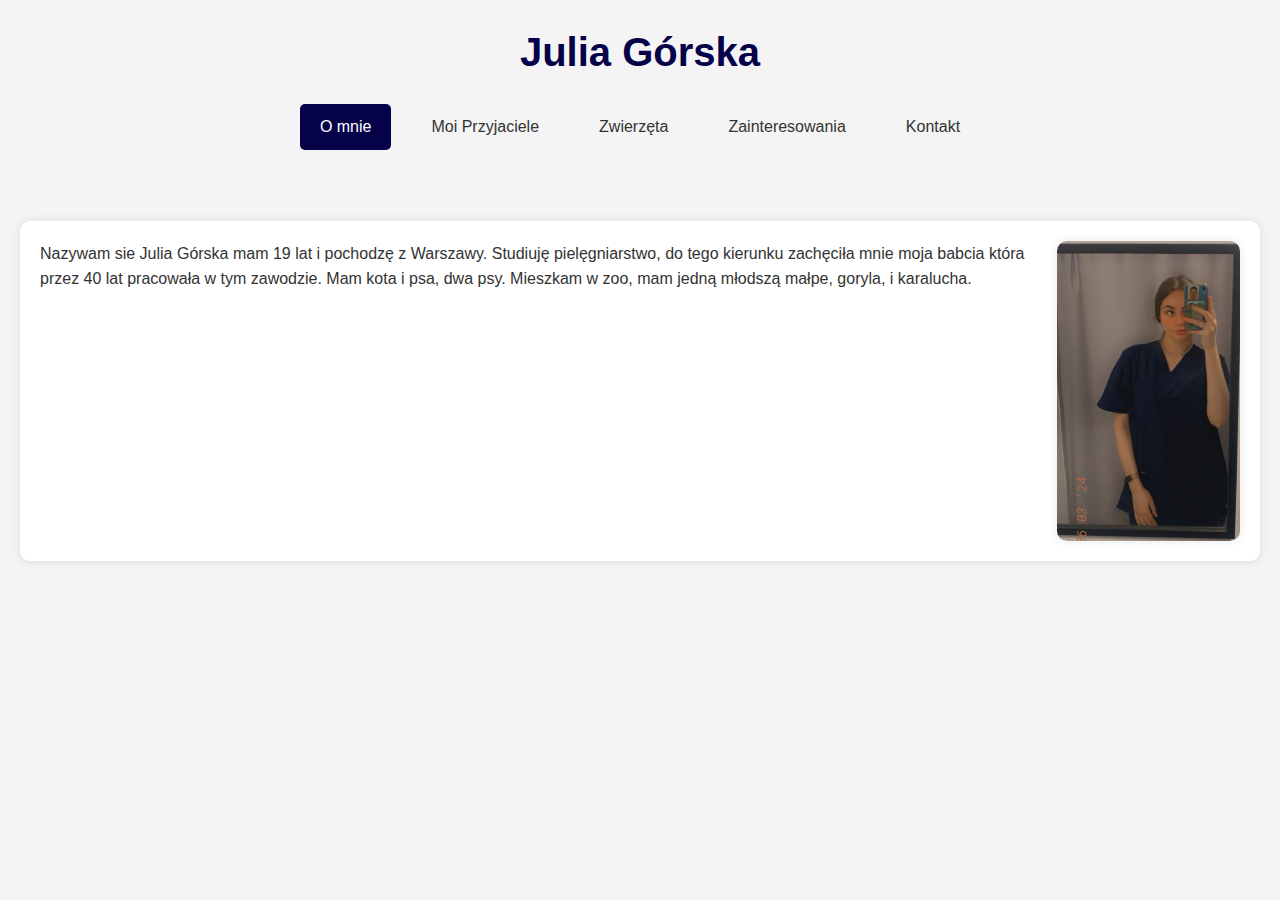
<file: index.html>
<!DOCTYPE html>
<html lang="en">
<head>
    <meta charset="UTF-8">
    <link rel="stylesheet" href="style.css">
    <meta name="viewport" content="width=device-width, initial-scale=1.0">
    <title>Julia Górska</title>
</head>
<body>
    <h1 id="header">Julia Górska</h1>
    <nav>
        <a class="menu-active" href="index.html">O mnie</a>
        <a class="menu" href="przyjaciele.html">Moi Przyjaciele</a>
        <a class="menu" href="zwierzeta.html">Zwierzęta</a>
        <a class="menu"href="zainteresowania.html">Zainteresowania</a>
        <a class="menu" href="kontakt.html">Kontakt</a>
    </nav>
<br>
<br>
    <section class="content">   
        <p id="Omn">Nazywam sie Julia Górska mam 19 lat i pochodzę z Warszawy. Studiuję pielęgniarstwo, do tego kierunku zachęciła mnie moja babcia która przez 40 lat pracowała w tym zawodzie. Mam kota i psa, dwa psy. Mieszkam w zoo, mam jedną młodszą małpe, goryla, i karalucha.</p>
        <img id="Omnie" src="omnie.JPG" height="300px">
    </section>

</body>
</html>
</file>
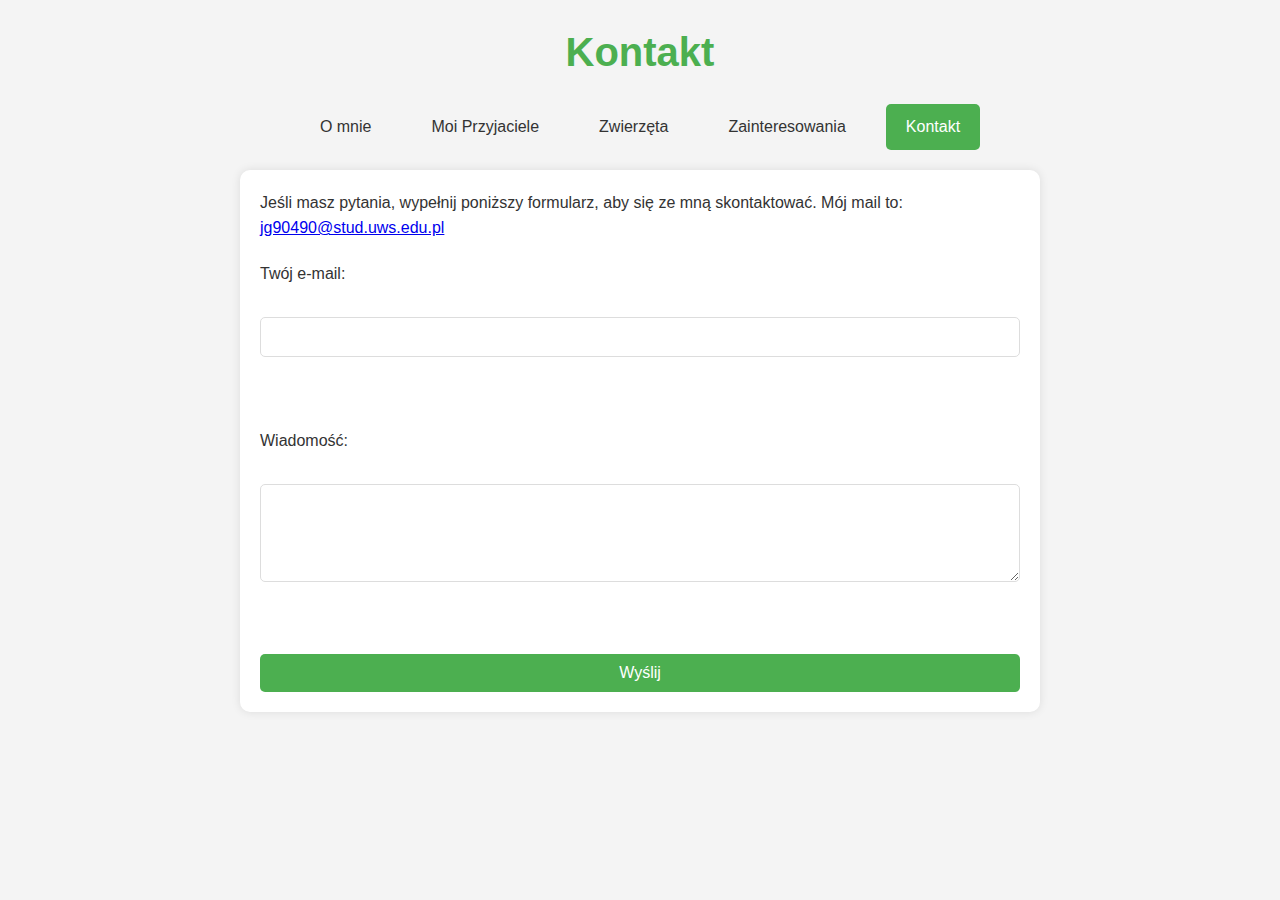
<file: kontakt.html>
<!DOCTYPE html>
<html lang="en">
<head>
    <meta charset="UTF-8">
    <link rel="stylesheet" href="style6.css">
    <meta name="viewport" content="width=device-width, initial-scale=1.0">
    <title>Kontakt</title>
</head>
<body>
    <h1 id="header">Kontakt</h1>
    <nav>
        <a class="menu" href="index.html">O mnie</a>
        <a class="menu" href="przyjaciele.html">Moi Przyjaciele</a>
        <a class="menu" href="zwierzeta.html">Zwierzęta</a>
        <a class="menu" href="zainteresowania.html">Zainteresowania</a>
        <a class="menu-active">Kontakt</a>
    </nav>

    <section class="content">
        <p>Jeśli masz pytania, wypełnij poniższy formularz, aby się ze mną skontaktować.
            Mój mail to: <a href="https://gmail.com" target="_blank">jg90490@stud.uws.edu.pl</a>
        </p>
        
        <form action="mailto:your-email@example.com" method="post" enctype="text/plain">
            <label for="email">Twój e-mail:</label><br>
            <input type="email" id="email" name="email" required><br><br>
            <label for="message">Wiadomość:</label><br>
            <textarea id="message" name="message" rows="4" required></textarea><br><br>
            <button type="submit">Wyślij</button>
        </form>
    </section>
</body>
</html>
</file>
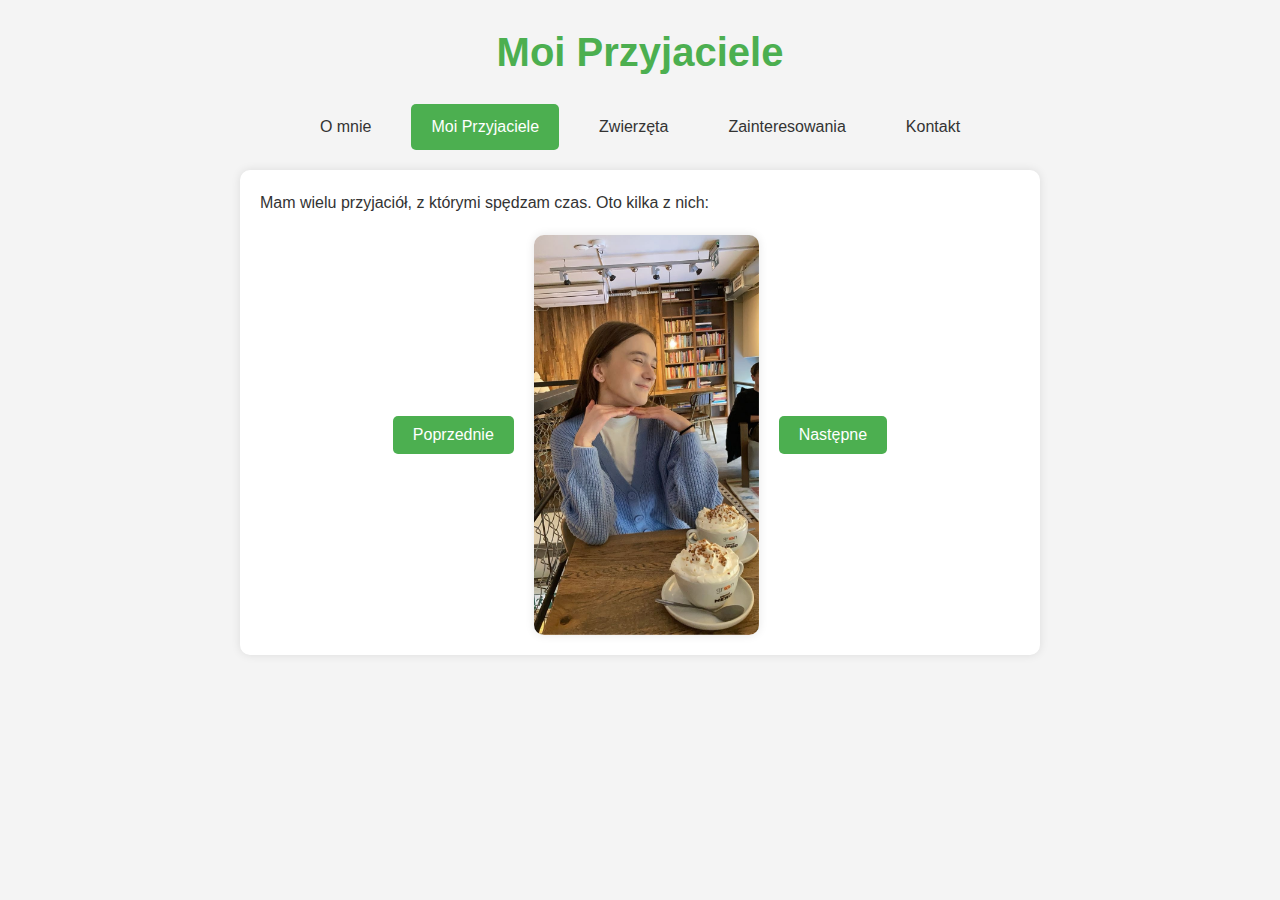
<file: przyjaciele.html>
<!DOCTYPE html>
<html lang="en">
<head>
    <meta charset="UTF-8">
    <link rel="stylesheet" href="style2.css">
    <meta name="viewport" content="width=device-width, initial-scale=1.0">
    <title>Moi Przyjaciele</title>
</head>
<body>
    <h1 id="header">Moi Przyjaciele</h1>
    <nav>
        <a class="menu" href="index.html">O mnie</a>
        <a class="menu-active">Moi Przyjaciele</a>
        <a class="menu" href="zwierzeta.html">Zwierzęta</a>
        <a class="menu" href="zainteresowania.html">Zainteresowania</a>
        <a class="menu" href="kontakt.html">Kontakt</a>
    </nav>

    <section class="content">
        <p id="Omn">Mam wielu przyjaciół, z którymi spędzam czas. Oto kilka z nich:</p>
        
        <!-- Image presentation -->
        <div class="image-presentation">
            <button class="prev" onclick="showPrevImage()">Poprzednie</button>
            <img id="current-image" src="friend1.jpg" alt="Friend 1">
            <button class="next" onclick="showNextImage()">Następne</button>
        </div>
    </section>

    <script>
        const images = [
            'friend1.jpg',
            'friend2.jpg',
            'friend3.jpg',
            'friend4.jpg'
        ];

        let currentIndex = 0;

        function showImage(index) {
            const imageElement = document.getElementById('current-image');
            imageElement.src = images[index];
            imageElement.alt = 'Friend ' + (index + 1);
        }

        function showPrevImage() {
            currentIndex = (currentIndex === 0) ? images.length - 1 : currentIndex - 1;
            showImage(currentIndex);
        }

        function showNextImage() {
            currentIndex = (currentIndex === images.length - 1) ? 0 : currentIndex + 1;
            showImage(currentIndex);
        }
    </script>
</body>
</html>
</file>
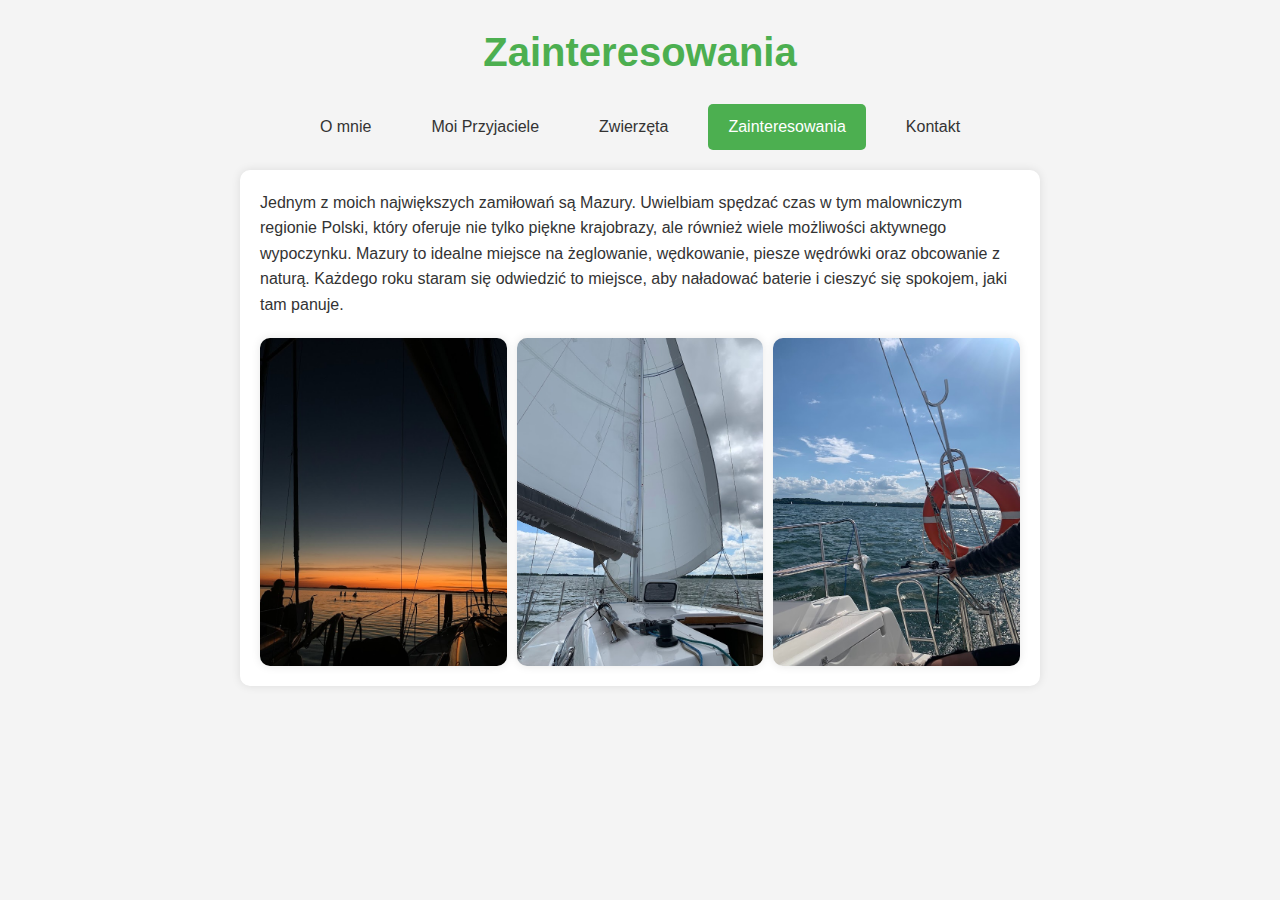
<file: zainteresowania.html>
<!DOCTYPE html>
<html lang="en">
<head>
    <meta charset="UTF-8">
    <link rel="stylesheet" href="style4.css">
    <meta name="viewport" content="width=device-width, initial-scale=1.0">
    <title>Zainteresowania</title>
</head>
<body>
    <h1 id="header">Zainteresowania</h1>
    <nav>
        <a class="menu" href="index.html">O mnie</a>
        <a class="menu" href="przyjaciele.html">Moi Przyjaciele</a>
        <a class="menu" href="zwierzeta.html">Zwierzęta</a>
        <a class="menu-active">Zainteresowania</a>
        <a class="menu" href="kontakt.html">Kontakt</a>
    </nav>

    <section class="content">
        <p id="Omn">Jednym z moich największych zamiłowań są Mazury. Uwielbiam spędzać czas w tym malowniczym regionie Polski, który oferuje nie tylko piękne krajobrazy, ale również wiele możliwości aktywnego wypoczynku. Mazury to idealne miejsce na żeglowanie, wędkowanie, piesze wędrówki oraz obcowanie z naturą. Każdego roku staram się odwiedzić to miejsce, aby naładować baterie i cieszyć się spokojem, jaki tam panuje.</p>
        
        <!-- Gallery -->
        <div class="gallery">
            <img src="mazury1.jpg" alt="Mazury 1">
            <img src="mazury2.jpg" alt="Mazury 2">
            <img src="mazury3.jpg" alt="Mazury 3">
        </div>
    </section>
</body>
</html>
</file>
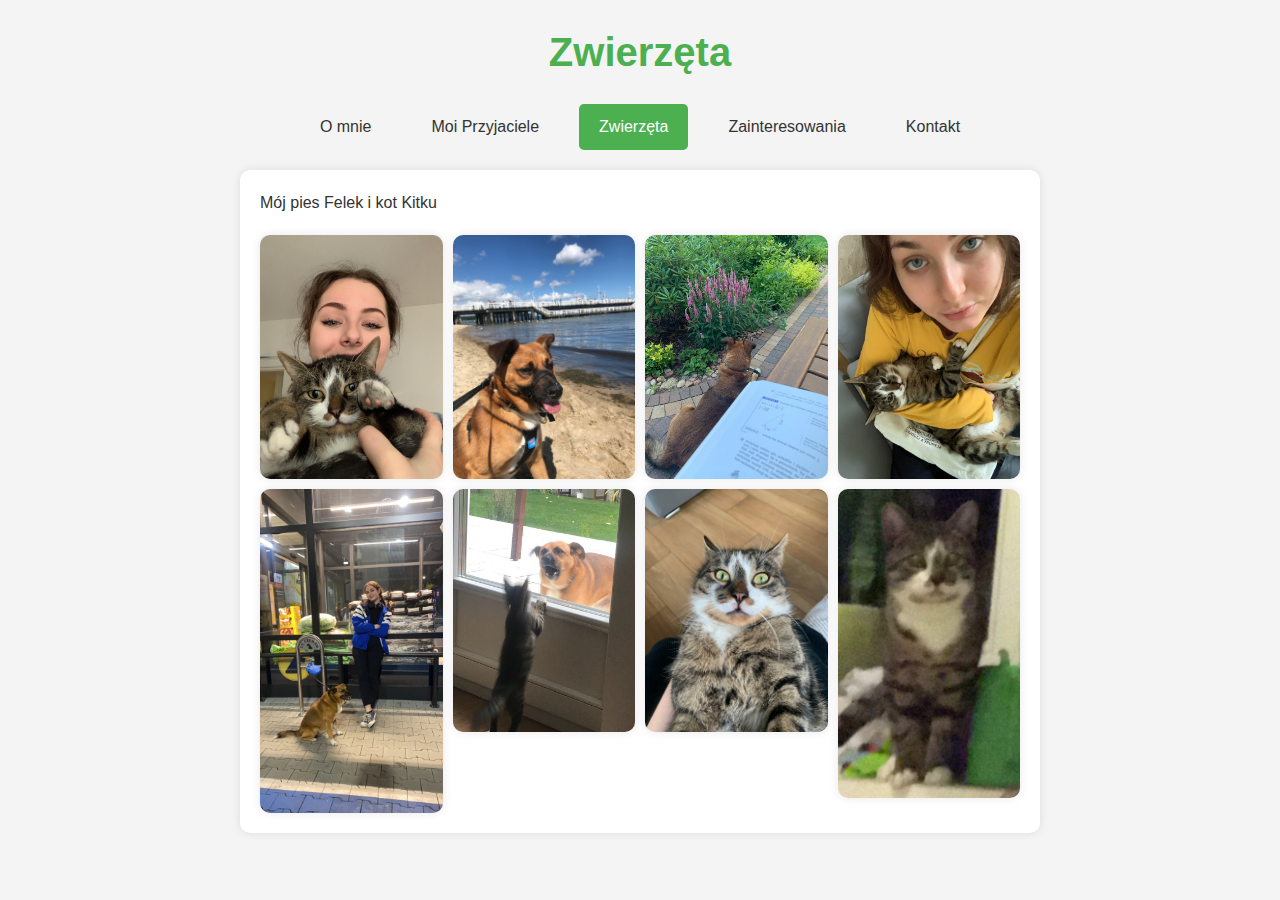
<file: zwierzeta.html>
<!DOCTYPE html>
<html lang="en">
<head>
    <meta charset="UTF-8">
    <link rel="stylesheet" href="style3.css">
    <meta name="viewport" content="width=device-width, initial-scale=1.0">
    <title>Zwierzęta</title>
</head>
<body>
    <h1 id="header">Zwierzęta</h1>
    <nav>
        <a class="menu" href="index.html">O mnie</a>
        <a class="menu" href="przyjaciele.html">Moi Przyjaciele</a>
        <a class="menu-active">Zwierzęta</a>
        <a class="menu" href="zainteresowania.html">Zainteresowania</a>
        <a class="menu" href="kontakt.html">Kontakt</a>
    </nav>

    <section class="content">
        <p id="Omn">Mój pies Felek i kot Kitku</p>
        
        <!-- Gallery -->
        <div class="gallery">
            <img src="zwierze1.jpg" alt="Zwierzę 1">
            <img src="zwierze2.jpg" alt="Zwierzę 2">
            <img src="zwierze3.jpg" alt="Zwierzę 3">
            <img src="zwierze4.jpg" alt="Zwierzę 4">
            <img src="zwierze5.jpg" alt="Zwierzę 5">
            <img src="zwierze6.jpg" alt="Zwierzę 6">
            <img src="zwierze7.jpg" alt="Zwierzę 7">
            <img src="zwierze8.png" alt="Zwierzę 8">
        </div>
    </section>
</body>
</html>
</file>
<file: style6.css>
/* General styles */
* {
    margin: 0;
    padding: 0;
    box-sizing: border-box;
}

body {
    font-family: Arial, sans-serif;
    line-height: 1.6;
    background-color: #f4f4f4;
    color: #333;
    padding: 20px;
}

/* Header */
#header {
    text-align: center;
    margin-bottom: 20px;
    font-size: 2.5em;
    color: #4CAF50;
}

/* Navigation */
nav {
    display: flex;
    justify-content: center;
    margin-bottom: 20px;
}

nav a {
    text-decoration: none;
    color: #333;
    padding: 10px 20px;
    margin: 0 10px;
    border-radius: 5px;
    transition: background-color 0.3s;
}

nav a.menu-active {
    background-color: #4CAF50;
    color: white;
}

nav a.menu:hover {
    background-color: #ddd;
}

/* Main content */
.content {
    background-color: white;
    padding: 20px;
    border-radius: 10px;
    box-shadow: 0 0 10px rgba(0, 0, 0, 0.1);
    max-width: 800px;
    margin: 0 auto;
}

p {
    margin-bottom: 20px;
}

form {
    display: flex;
    flex-direction: column;
}

label {
    margin-bottom: 5px;
}

input, textarea {
    padding: 10px;
    margin-bottom: 20px;
    border: 1px solid #ddd;
    border-radius: 5px;
    font-size: 16px;
    width: 100%;
    box-sizing: border-box;
}

button {
    background-color: #4CAF50;
    color: white;
    border: none;
    padding: 10px 20px;
    cursor: pointer;
    border-radius: 5px;
    font-size: 16px;
    transition: background-color 0.3s;
}

button:hover {
    background-color: #45a049;
}
</file>
<file: style2.css>
/* General styles */
* {
    margin: 0;
    padding: 0;
    box-sizing: border-box;
}

body {
    font-family: Arial, sans-serif;
    line-height: 1.6;
    background-color: #f4f4f4;
    color: #333;
    padding: 20px;
}

/* Header */
#header {
    text-align: center;
    margin-bottom: 20px;
    font-size: 2.5em;
    color: #4CAF50;
}

/* Navigation */
nav {
    display: flex;
    justify-content: center;
    margin-bottom: 20px;
}

nav a {
    text-decoration: none;
    color: #333;
    padding: 10px 20px;
    margin: 0 10px;
    border-radius: 5px;
    transition: background-color 0.3s;
}

nav a.menu-active {
    background-color: #4CAF50;
    color: white;
}

nav a.menu:hover {
    background-color: #ddd;
}

/* Main content */
.content {
    background-color: white;
    padding: 20px;
    border-radius: 10px;
    box-shadow: 0 0 10px rgba(0, 0, 0, 0.1);
    max-width: 800px;
    margin: 0 auto;
}

#Omn {
    margin-bottom: 20px;
}

hr {
    border: 0;
    height: 1px;
    background: #ddd;
    margin: 20px 0;
}

/* Image presentation */
.image-presentation {
    display: flex;
    align-items: center;
    justify-content: center;
    gap: 20px;
}

.image-presentation img {
    max-width: 100%;
    max-height: 400px;
    border-radius: 10px;
    box-shadow: 0 0 10px rgba(0, 0, 0, 0.1);
}

.image-presentation button {
    background-color: #4CAF50;
    color: white;
    border: none;
    padding: 10px 20px;
    cursor: pointer;
    border-radius: 5px;
    font-size: 16px;
    transition: background-color 0.3s;
}

.image-presentation button:hove
</file>
<file: style4.css>
/* General styles */
* {
    margin: 0;
    padding: 0;
    box-sizing: border-box;
}

body {
    font-family: Arial, sans-serif;
    line-height: 1.6;
    background-color: #f4f4f4;
    color: #333;
    padding: 20px;
}

/* Header */
#header {
    text-align: center;
    margin-bottom: 20px;
    font-size: 2.5em;
    color: #4CAF50;
}

/* Navigation */
nav {
    display: flex;
    justify-content: center;
    margin-bottom: 20px;
}

nav a {
    text-decoration: none;
    color: #333;
    padding: 10px 20px;
    margin: 0 10px;
    border-radius: 5px;
    transition: background-color 0.3s;
}

nav a.menu-active {
    background-color: #4CAF50;
    color: white;
}

nav a.menu:hover {
    background-color: #ddd;
}

/* Main content */
.content {
    background-color: white;
    padding: 20px;
    border-radius: 10px;
    box-shadow: 0 0 10px rgba(0, 0, 0, 0.1);
    max-width: 800px;
    margin: 0 auto;
}

#Omn {
    margin-bottom: 20px;
}

hr {
    border: 0;
    height: 1px;
    background: #ddd;
    margin: 20px 0;
}

/* Gallery styles */
.gallery {
    display: grid;
    grid-template-columns: repeat(3, 1fr);
    gap: 10px;
    margin-top: 20px;
}

.gallery img {
    width: 100%;
    height: auto;
    border-radius: 10px;
    box-shadow: 0 0 10px rgba(0, 0, 0, 0.1);
}
</file>
<file: style3.css>
/* General styles */
* {
    margin: 0;
    padding: 0;
    box-sizing: border-box;
}

body {
    font-family: Arial, sans-serif;
    line-height: 1.6;
    background-color: #f4f4f4;
    color: #333;
    padding: 20px;
}

/* Header */
#header {
    text-align: center;
    margin-bottom: 20px;
    font-size: 2.5em;
    color: #4CAF50;
}

/* Navigation */
nav {
    display: flex;
    justify-content: center;
    margin-bottom: 20px;
}

nav a {
    text-decoration: none;
    color: #333;
    padding: 10px 20px;
    margin: 0 10px;
    border-radius: 5px;
    transition: background-color 0.3s;
}

nav a.menu-active {
    background-color: #4CAF50;
    color: white;
}

nav a.menu:hover {
    background-color: #ddd;
}

/* Main content */
.content {
    background-color: white;
    padding: 20px;
    border-radius: 10px;
    box-shadow: 0 0 10px rgba(0, 0, 0, 0.1);
    max-width: 800px;
    margin: 0 auto;
}

#Omn {
    margin-bottom: 20px;
}

hr {
    border: 0;
    height: 1px;
    background: #ddd;
    margin: 20px 0;
}

/* Gallery styles */
.gallery {
    display: grid;
    grid-template-columns: repeat(4, 1fr);
    gap: 10px;
}

.gallery img {
    width: 100%;
    height: auto;
    border-radius: 10px;
    box-shadow: 0 0 10px rgba(0, 0, 0, 0.1);
}
</file>
<file: style.css>
/* Reset some default styles for consistency across browsers */
* {
    margin: 0;
    padding: 0;
    box-sizing: border-box;
}

body {
    font-family: Arial, sans-serif;
    line-height: 1.6;
    background-color: #f4f4f4;
    color: #333;
    padding: 20px;
}

/* Header */
#header {
    text-align: center;
    margin-bottom: 20px;
    font-size: 2.5em;
    color: #05024a;
}

/* Navigation */
nav {
    display: flex;
    justify-content: center;
    margin-bottom: 20px;
}

nav a {
    text-decoration: none;
    color: #333;
    padding: 10px 20px;
    margin: 0 10px;
    border-radius: 5px;
    transition: background-color 0.3s;
}

nav a.menu-active {
    background-color: #05024a;
    color: white;
}

nav a.menu:hover {
    background-color: #ddd;
}

/* Main content */
.content {
    display: flex;
    align-items: flex-start;
    gap: 20px;
    background-color: white;
    padding: 20px;
    border-radius: 10px;
    box-shadow: 0 0 10px rgba(0, 0, 0, 0.1);
}

#Omn {
    flex: 1;
}

#Omnie {
    height: 300px;
    border-radius: 10px;
    box-shadow: 0 0 10px rgba(0, 0, 0, 0.1);
}

p {
    margin-bottom: 20px;
}

hr {
    border: 0;
    height: 1px;
    background: #ddd;
    margin: 20px 0;
}
</file>
